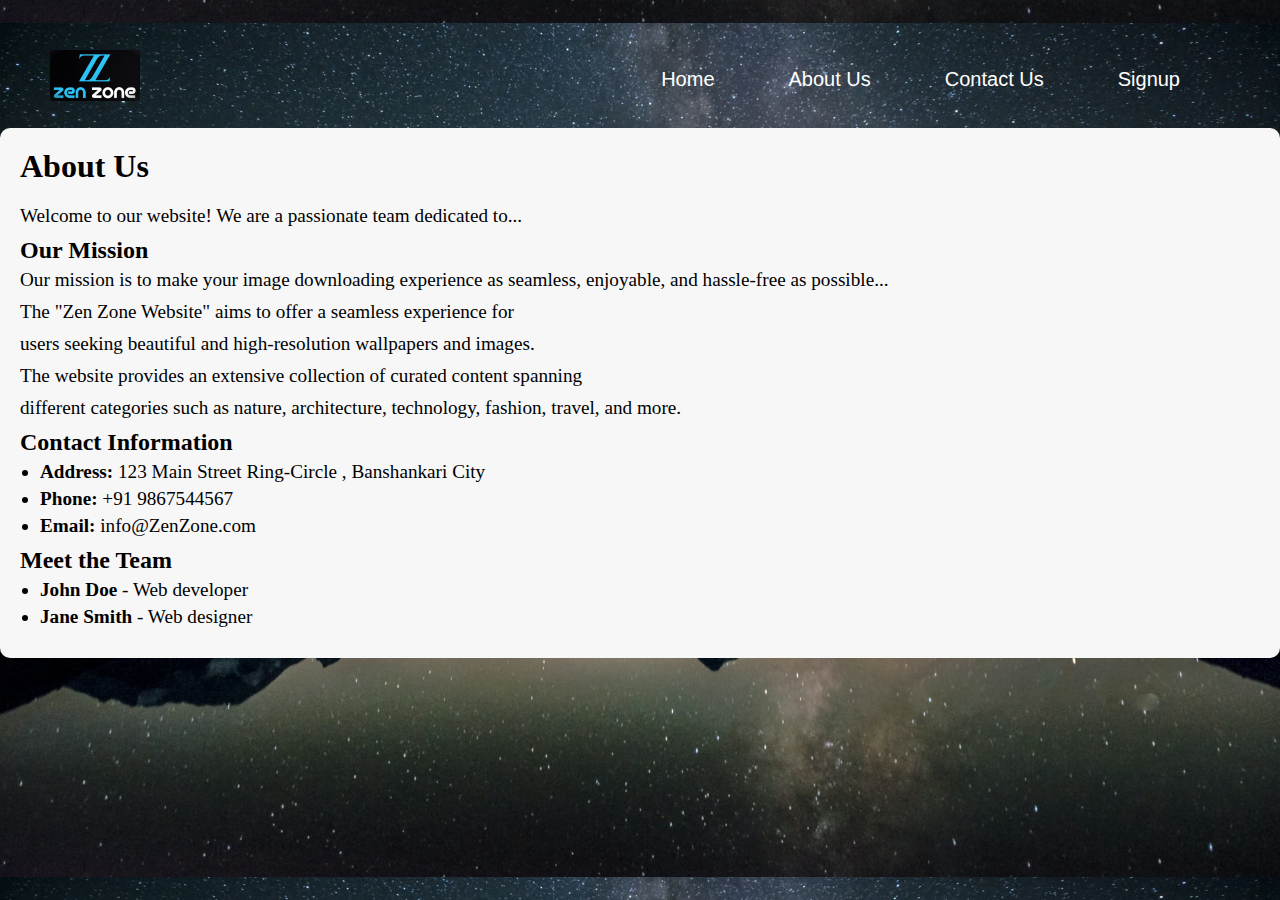
<file: about.html>
<!DOCTYPE html>
<html lang="en">

<head>
    <meta charset="UTF-8">
    <title>Zen Zone</title>
    <link rel="stylesheet" href="styles.css">
    <style>
        .section-box {
            background-color: #f7f7f7;
            padding: 20px;
            border-radius: 10px;
            text-align: left;
        }

        .section-title {
            font-size: 2em;
            margin-bottom: 20px;
        }

        .section-content h2 {
            font-size: 1.5em;
            margin-top: 10px;
            margin-bottom: 5px;
        }

        .section-content p,
        .section-content ul {
            font-size: 1.2em;
            margin-bottom: 10px;
        }

        .section-content ul {
            list-style-type: disc;
            padding-left: 20px;
        }

        .section-content li {
            margin-bottom: 5px;
        }
    </style>
</head>

<body>
    <div class="full-page">
        <div class="navbar">
            <div>
                <a href="nindex.html" onclick="home()">
                    <img src="logo1.png" alt="" class="navbar-brand" />
                </a>
            </div>
            <nav>
                <ul id='MenuItems'>
                    <li><a href="nindex.html" onclick="home()">Home</a></li>
                    <li><a href="about.html" onclick="toggleSection('about-us')">About Us</a></li>
                    <li><a href="contact.html" onclick="toggleSection('contact-us')">Contact Us</a></li>
                    <li><a href="signup.html" onclick="toggleSection('contact-us')">Signup</a></li>
                </ul>
            </nav>
        </div>

        <div class="section-box container" id="about-us">
            <h1 class="section-title">About Us</h1>
            <di class="section-content">
                <p>Welcome to our website! We are a passionate team dedicated to...</p>
                

                <h2>Our Mission</h2>

                <p>Our mission is to make your image downloading experience as seamless, enjoyable, and hassle-free as possible...</p>
            
                    <p>The "Zen Zone Website" aims to offer a seamless experience for</p>
                        <p> users seeking beautiful and high-resolution wallpapers and images.</p>
                        <p> The website provides an extensive collection of curated content spanning</p>
                        <p> different categories such as nature, architecture, technology, fashion, travel, and more.</p>
                

                <h2>Contact Information</h2>
                <ul>
                    <li><strong>Address:</strong> 123 Main Street Ring-Circle , Banshankari City</li>
                    <li><strong>Phone:</strong> +91 9867544567</li>
                    <li><strong>Email:</strong> info@ZenZone.com</li>
                </ul>

                <h2>Meet the Team</h2>
                <ul>
                    <li><strong>John Doe</strong> - Web developer</li>
                    <li><strong>Jane Smith</strong> - Web designer</li>
                    
                </ul>
            </div>
        </div>
    </div>
</body>

</html>
</file>
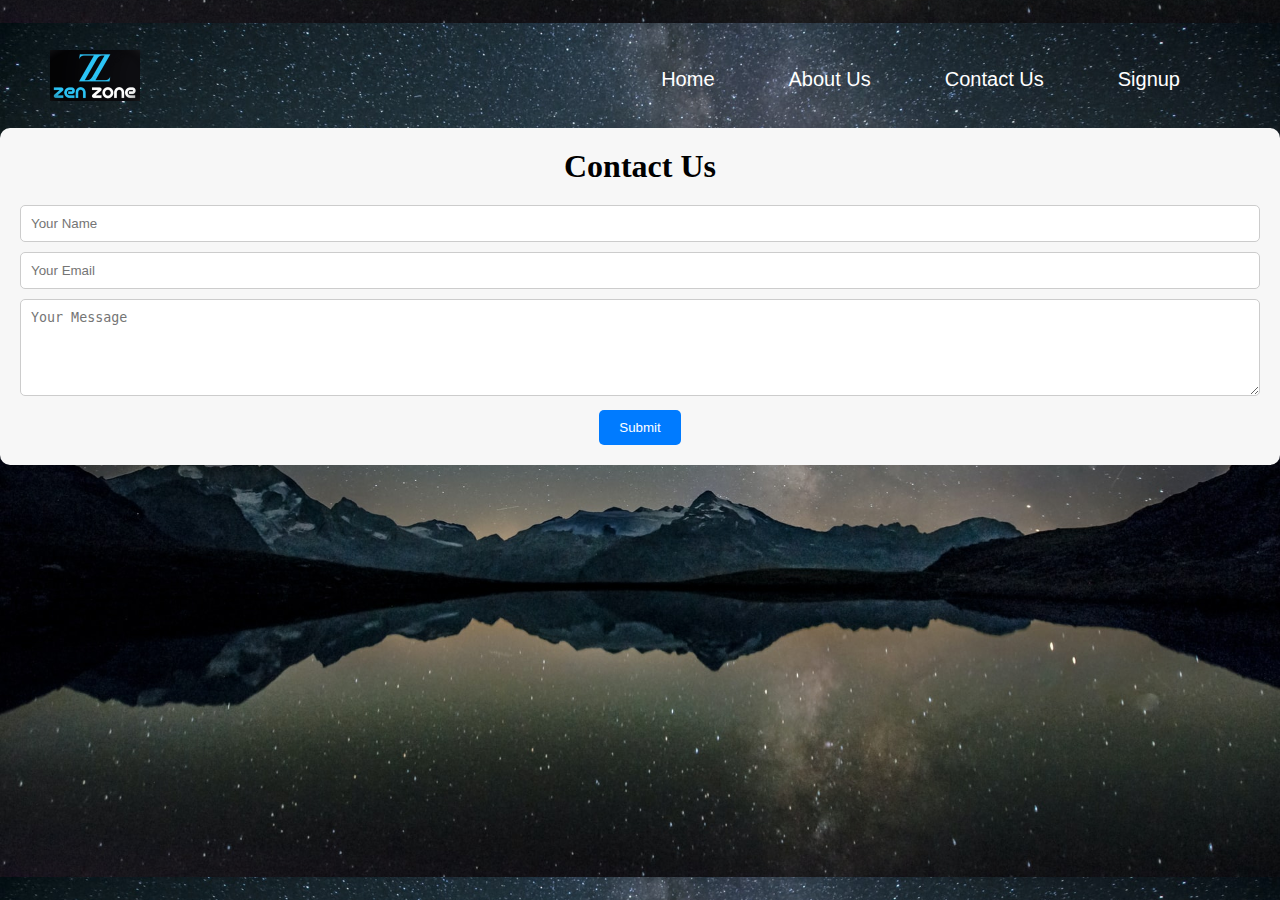
<file: contact.html>
<!DOCTYPE html>
<html lang="en">

<head>
    <meta charset="UTF-8">
    <title>Zen Zone</title>
    <link rel="stylesheet" href="styles.css">
    <style>
        .contact-box {
            background-color: #f7f7f7;
            padding: 20px;
            border-radius: 10px;
            text-align: center;
        }

        .contact-title {
            font-size: 2em;
            margin-bottom: 20px;
        }

        .contact-form input,
        .contact-form textarea {
            width: 100%;
            padding: 10px;
            margin-bottom: 10px;
            border: 1px solid #ccc;
            border-radius: 5px;
        }

        .contact-form button {
            padding: 10px 20px;
            background-color: #007bff;
            color: #fff;
            border: none;
            border-radius: 5px;
            cursor: pointer;
        }
    </style>
</head>

<body>
    <div class="full-page">
        <div class="navbar">
            <div>
                <a href="nindex.html" onclick="home()">
                    <img src="logo1.png" alt="" class="navbar-brand" />
                </a>
            </div>
            <nav>
                <ul id='MenuItems'>
                    <li><a href="nindex.html" onclick="home()">Home</a></li>
                    <li><a href="about.html" onclick="toggleSection('about-us')">About Us</a></li>
                    <li><a href="contact.html" onclick="toggleSection('contact-us')">Contact Us</a></li>
                    <li><a href="signup.html" onclick="toggleSection('contact-us')">Signup</a></li>
                </ul>
            </nav>
        </div>

        <div class="contact-box container">
            <h1 class="contact-title">Contact Us</h1>
            <form class="contact-form" action="process_form.php" method="post">
                <div class="mb-3">
                    <input type="text" class="form-control" placeholder="Your Name" name="name" required>
                </div>
                <div class="mb-3">
                    <input type="email" class="form-control" placeholder="Your Email" name="email" required>
                </div>
                <div class="mb-3">
                    <textarea class="form-control" placeholder="Your Message" name="message" rows="5" required></textarea>
                </div>
                <button type="submit" class="btn btn-primary">Submit</button>
            </form>
            <div id="responseMessage" style="display: none; color: green; margin-top: 10px;">
                Your response has been sent.
            </div>
        </div>
        <script>
            document.querySelector('.contact-form').addEventListener('submit', function(event) {
                event.preventDefault();
        
                const formData = new FormData(this);
        
                fetch('process_form_endpoint', {
                    method: 'POST',
                    body: formData
                })
                .then(response => response.json())
                .then(data => {
                    // Handle response from server (if any)
                    console.log(data);
                    document.getElementById('responseMessage').style.display = 'block';
                })
                .catch(error => {
                    console.error('Error:', error);
                });
            });
           

        </script>
</body>

</html>
</file>
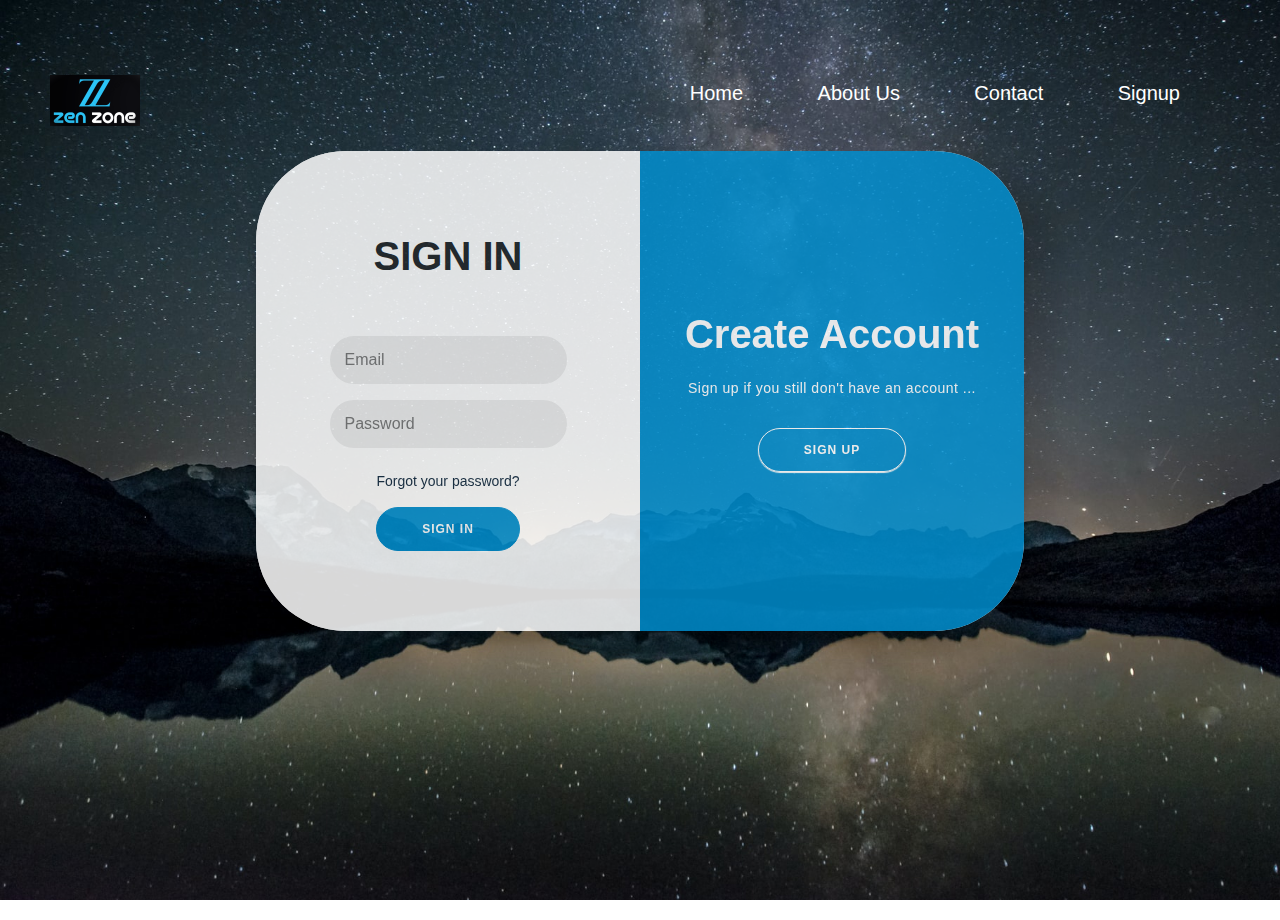
<file: signup.html>
<!DOCTYPE html>
<html lang="en">
  <head>
    <title>Zen Zone</title>
    <meta charset="UTF-8" />
    <meta name="viewport" content="width=device-width" />
    <link rel='stylesheet' href='https://cdnjs.cloudflare.com/ajax/libs/bootstrap/5.0.2/css/bootstrap.min.css'>
    <link rel='stylesheet' href='https://cdnjs.cloudflare.com/ajax/libs/font-awesome/6.2.1/css/all.min.css'>
    <link rel="stylesheet" href="signup.css" />
  </head>
  <body>
    <div class="full-page">
        <div class="navbar">
            <div>
                <a href="nindex.html" onclick="home()">
                    <img src="logo1.png" alt="" class="navbar-brand" />
                </a>
                
            </div>
            <nav>
                <ul id='MenuItems'>
                    <li><a href="nindex.html" onclick="home()">Home</a></li>
                    <li><a href='about.html'>About Us</a></li>
                    <li><a href='contact.html'>Contact</a></li>
                    <li><a href='signup.html'>Signup</a></li>
                </ul>
            </nav>
        </div>


  <section>
      <div class="container" id="container">
          <div class="form-container sign-up-container">
              <form action="index.html">
                  <h1>SIGN UP</h1>
                  <br>
                  <br>
                 
                  <label>
                      <input type="text" placeholder="User Name" required/>
                  </label>
                  <label>
                      <input type="email" placeholder="Email" required/>
                  </label>
                  <label>
                      <input type="password" placeholder="Password" required/>
                  </label>
                  <button style="margin-top: 9px">SIGN UP</button>
              </form>
          </div>
          <div class="form-container sign-in-container">
              <form action="index.html">
                  <h1>SIGN IN</h1>
                 <br>
                 <br>
                  <label>
                      <input type="email" placeholder="Email" required/>
                  </label>
                  <label>
                      <input type="password" placeholder="Password" required/>
                  </label>
                  <a href="#">Forgot your password?</a>
                  <button>SIGN IN</button>
              </form>
          </div>
          <div class="overlay-container">
              <div class="overlay">
                  <div class="overlay-panel overlay-left">
                      <h1>Log in</h1>
                      <p>Sign in here if you already have an account... </p>
                      <button class="ghost mt-5" id="signIn">Sign In</button>
                  </div>
                  <div class="overlay-panel overlay-right">
                      <h1>Create Account</h1>
                      <p>Sign up if you still don't have an account ... </p>
                      <button class="ghost" id="signUp">Sign Up</button>
                  </div>
              </div>
          </div>
      </div>
  </section>
    <script >
        const signUpButton = document.getElementById('signUp');

const signInButton = document.getElementById('signIn');

const container = document.getElementById('container');

 

signUpButton.addEventListener('click', () =>

    container.classList.add('right-panel-active'));

 

signInButton.addEventListener('click', () =>

    container.classList.remove('right-panel-active'));
    </script>
  </body>
</html
</file>
<file: styles.css>
*
{
    margin: 0;
    padding: 0;
    box-sizing: border-box;
}
.full-page
{
    height: 100%;
	width: 100%;
	background-image: url('night-bg.jpg');
	background-position: center;
	background-size: 100%;
	position: absolute;
}
.navbar
{
    display: flex;
    align-items: center;
    padding: 20px;
    padding-left: 50px;
    padding-right: 30px;
    padding-top: 50px;
}
nav
{
    flex: 1;
    text-align: right;
}
nav ul 
{
    display: inline-block;
    list-style: none;
}
nav ul li
{
    display: inline-block;
    margin-right: 70px;
}
nav ul li a
{
    text-decoration: none;
    font-size: 20px;
    color: white;
    font-family: sans-serif;
}
nav ul li button
{
    font-size: 20px;
    color: white;
    outline: none;
    border: none;
    background: transparent;
    cursor: pointer;
    font-family: sans-serif;
}
nav ul li button:hover
{
    color: #008ecf;
}
nav ul li a:hover
{
    color: #008ecf;
}
a
{
    text-decoration: none;
    color: rgb(255, 255, 255);
    font-size: 28px;
}
#login-form
{
    display: none;
}
.form-box
{
    width:380px;
	height:480px;
	position:relative;
	margin:2% auto;
	background:rgba(126, 120, 120, 0.3);
	padding:10px;
    overflow: hidden;
}
.login-page {
    position: absolute;
    top: 50%;
    right: 10%; /* Adjust the right value as needed */
    transform: translate(0, -50%);
}

.button-box
{
	width:220px;
	margin:35px auto;
	position:relative;
	box-shadow: 0 0 20px 9px #eae7e71f;
	border-radius: 30px;
}
.toggle-btn
{
	padding:10px 30px;
	cursor:pointer;
	background:transparent;
	border:0;
	outline: none;
	position: relative;
}
#btn
{
	top: 0;
	left:0;
	position: absolute;
	width: 110px;
	height: 100%;
	background: #295ef0;
	border-radius: 30px;
	transition: .5s;
}
.input-group-login
{
	top: 150px;
	position:absolute;
	width:280px;
	transition:.5s;
}
.input-group-register
{
    top: 120px;
	position:absolute;
	width:280px;
	transition:.5s;
}
.input-field
{
	width: 100%;
	padding:10px 0;
	margin:5px 0;
	border-left:0;
	border-top:0;
	border-right:0;
	border-bottom: 1px solid #ffffff;
	outline:none;
	background:color(rgb(116, 110, 110));
}
.submit-btn
{
	width: 85%;
	padding: 10px 30px;
	cursor: pointer;
	display: block;
	margin: auto;
	background: #3960fd;
	border: 0;
	outline: none;
	border-radius: 30px;
}
.check-box
{
	margin: 30px 10px 34px 0;
}
span
{
	color:#ffffff;
	font-size:12px;
	bottom:68px;
	position:absolute;
}
#login
{
	left:50px;
}
#login input
{
	color:rgb(0, 0, 0);
	font-size:15;
}
#register
{
	left:450px;
}
#register input
{
	color:rgb(8, 8, 8);
	font-size: 15;
}
body{
	margin: 0;
	padding: 0;
	height: 100vh;
	display: flex;
	
  }
  
  .slider{
	width: 800px;
	height: 500px;
	border-radius: 10px;
	overflow: hidden;
  }
  
  .slides{
	width: 500%;
	height: 500px;
	display: flex;
  }
  
  .slides input{
	display: none;
  }
  
  .slide{
	width: 20%;
	transition: 2s;
  }
  
  .slide img{
	width: 800px;
	height: 500px;
  }
  
  /*css for manual slide navigation*/
  
  .navigation-manual{
	position: absolute;
	width: 800px;
	margin-top: -40px;
	display: flex;
	justify-content: center;
  }
  
  .manual-btn{
	border: 2px solid #40D3DC;
	padding: 5px;
	border-radius: 10px;
	cursor: pointer;
	transition: 1s;
  }
  
  .manual-btn:not(:last-child){
	margin-right: 40px;
  }
  
  .manual-btn:hover{
	background: #40D3DC;
  }
  
  #radio1:checked ~ .first{
	margin-left: 0;
  }
  
  #radio2:checked ~ .first{
	margin-left: -20%;
  }
  
  #radio3:checked ~ .first{
	margin-left: -40%;
  }
  
  #radio4:checked ~ .first{
	margin-left: -60%;
  }
  
  /*css for automatic navigation*/
  
  .navigation-auto{
	position: absolute;
	display: flex;
	width: 800px;
	justify-content: center;
	margin-top: 460px;
  }
  
  .navigation-auto div{
	border: 2px solid #40D3DC;
	padding: 5px;
	border-radius: 10px;
	transition: 1s;
  }
  
  .navigation-auto div:not(:last-child){
	margin-right: 40px;
  }
  
  #radio1:checked ~ .navigation-auto .auto-btn1{
	background: #40D3DC;
  }
  
  #radio2:checked ~ .navigation-auto .auto-btn2{
	background: #40D3DC;
  }
  
  #radio3:checked ~ .navigation-auto .auto-btn3{
	background: #40D3DC;
  }
  
  #radio4:checked ~ .navigation-auto .auto-btn4{
	background: #40D3DC;
  }
</file>
<file: signup.css>
html, body {
    width: 100%;
    height: 100%;

  }
  body {
    background-image: url('night-bg.jpg');
    background-repeat: no-repeat;
    background-size: cover;
  }
  
  *
  {
      margin: 0;
      padding: 0;
      box-sizing: border-box;
  }
  .full-page
  {
      height: 100%;
      width: 100%;
     
      background-position: center;
      background-size: 100%;
      position: absolute;
  }
  .navbar
  {
      display: flex;
      align-items: center;
      padding: 20px;
      padding-left: 50px;
      padding-right: 30px;
      padding-top: 50px;
  }
  nav
  {
      flex: 1;
      text-align: right;
  }
  nav ul 
  {
      display: inline-block;
      list-style: none;
  }
  nav ul li
  {
      display: inline-block;
      margin-right: 70px;
  }
  nav ul li a
  {
      text-decoration: none;
      font-size: 20px;
      color: white;
      font-family: sans-serif;
  }
  nav ul li button
  {
      font-size: 20px;
      color: white;
      outline: none;
      border: none;
      background: transparent;
      cursor: pointer;
      font-family: sans-serif;
  }
  nav ul li button:hover
  {
      color:  #008ecf;
  }
  nav ul li a:hover
  {
      color:  hsl(199, 100%, 41%);
  }
  * {
    box-sizing: border-box;
  }
  
  body {
    font-family: 'Montserrat', sans-serif;
    display: flex;
    flex-direction: column;
    justify-content: center;
    align-items: center;
    height: 100vh;
    margin: -20px 0 50px;
    margin-top: 20px;
  }
  
  h1 {
    font-weight: bold;
    margin: 0;
  }
  
  p {
    font-size: 14px;
    font-weight: 100;
    line-height: 20px;
    letter-spacing: .5px;
    margin: 20px 0 30px;
  }
  
  span {
    font-size: 12px;
  }
  
  a {
    color: #0e263d;
    font-size: 14px;
    text-decoration: none;
    margin: 15px 0;
  }
  
  .container {
    background: #fff;
    border-radius: 90px;
    box-shadow: 30px 14px 28px rgba(0, 0, 5, .2), 0 10px 10px rgba(0, 0, 0, .2);
    position: relative;
    overflow: hidden;
    opacity: 85%;
    width: 768px;
    max-width: 100%;
    min-height: 480px;
    transition: 333ms;
  }
  
  
  .form-container form {
    background: #fff;
    display: flex;
    flex-direction: column;
    padding:  0 50px;
    height: 100%;
    justify-content: center;
    align-items: center;
    text-align: center;
  }
  
  .social-container {
    margin: 20px 0;
    display: block;
  }
  
  
  .social-container a {
    border: 1px solid #008ecf;
    border-radius: 50%;
    display: inline-flex;
    justify-content: center;
    align-items: center;
    margin: 0 5px;
    height: 40px;
    width: 40px;
    transition: 333ms;
  }
  .social-container a:hover {
    transform: rotateZ(13deg);
    border: 1px solid #0e263d;
  }
  
  .form-container input {
    background: #eee;
    border: none;
    border-radius: 50px;
    padding: 12px 15px;
    margin: 8px 0;
    width: 100%;
  }
  .form-container input:hover {
    transform: scale(101%);
  }
  
  button {
    border-radius: 50px;
    box-shadow: 0 1px 1px ;
    border: 1px solid #008ecf;
    background: #008ecf;
    color: #fff;
    font-size: 12px;
    font-weight: bold;
    padding: 12px 45px;
    letter-spacing: 1px;
    text-transform: uppercase;
    transition: transform 80ms ease-in;
  }
  
  button:active {
    transform: scale(.95);
  }
  
  button:focus {
    outline: none;
  }
  
  button.ghost {
    background: transparent;
    border-color: #fff;
  }
  
  .form-container {
    position: absolute;
    top: 0;
    height: 100%;
    transition: all .6s ease-in-out;
  }
  
  .sign-in-container {
    left: 0;
    width: 50%;
    z-index: 2;
  }
  
  .sign-up-container {
    left: 0;
    width: 50%;
    z-index: 1;
    opacity: 0;
  }
  
  .overlay-container {
    position: absolute;
    top: 0;
    left: 50%;
    width: 50%;
    height: 100%;
    overflow: hidden;
    transition: transform .6s ease-in-out;
    z-index: 100;
  }
  
  .overlay {
    background: #ff416c;
    background: linear-gradient(to right, #008ecf, #008ecf) no-repeat 0 0 / cover;
    color: #fff;
    position: relative;
    left: -100%;
    height: 100%;
    width: 200%;
    transform: translateY(0);
    transition: transform .6s ease-in-out;
  }
  
  .overlay-panel {
    position: absolute;
    top: 0;
    display: flex;
    flex-direction: column;
    justify-content: center;
    align-items: center;
    padding: 0 40px;
    height: 100%;
    width: 50%;
    text-align: center;
    transform: translateY(0);
    transition: transform .6s ease-in-out;
  }
  
  .overlay-right {
    right: 0;
    transform: translateY(0);
  }
  
  .overlay-left {
    transform: translateY(-20%);
  }
  
  /* Move signin to right */
  .container.right-panel-active .sign-in-container {
    transform: translateY(100%);
  }
  
  /* Move overlay to left */
  .container.right-panel-active .overlay-container {
    transform: translateX(-100%);
  }
  
  /* Bring signup over signin */
  .container.right-panel-active .sign-up-container {
    transform: translateX(100%);
    opacity: 1;
    z-index: 5;
  }
  
  /* Move overlay back to right */
  .container.right-panel-active .overlay {
    transform: translateX(50%);
  }
  
  /* Bring back the text to center */
  .container.right-panel-active .overlay-left {
    transform: translateY(0);
  }
  
  /* Same effect for right */
  .container.right-panel-active .overlay-right {
    transform: translateY(20%);
  }
</file>
